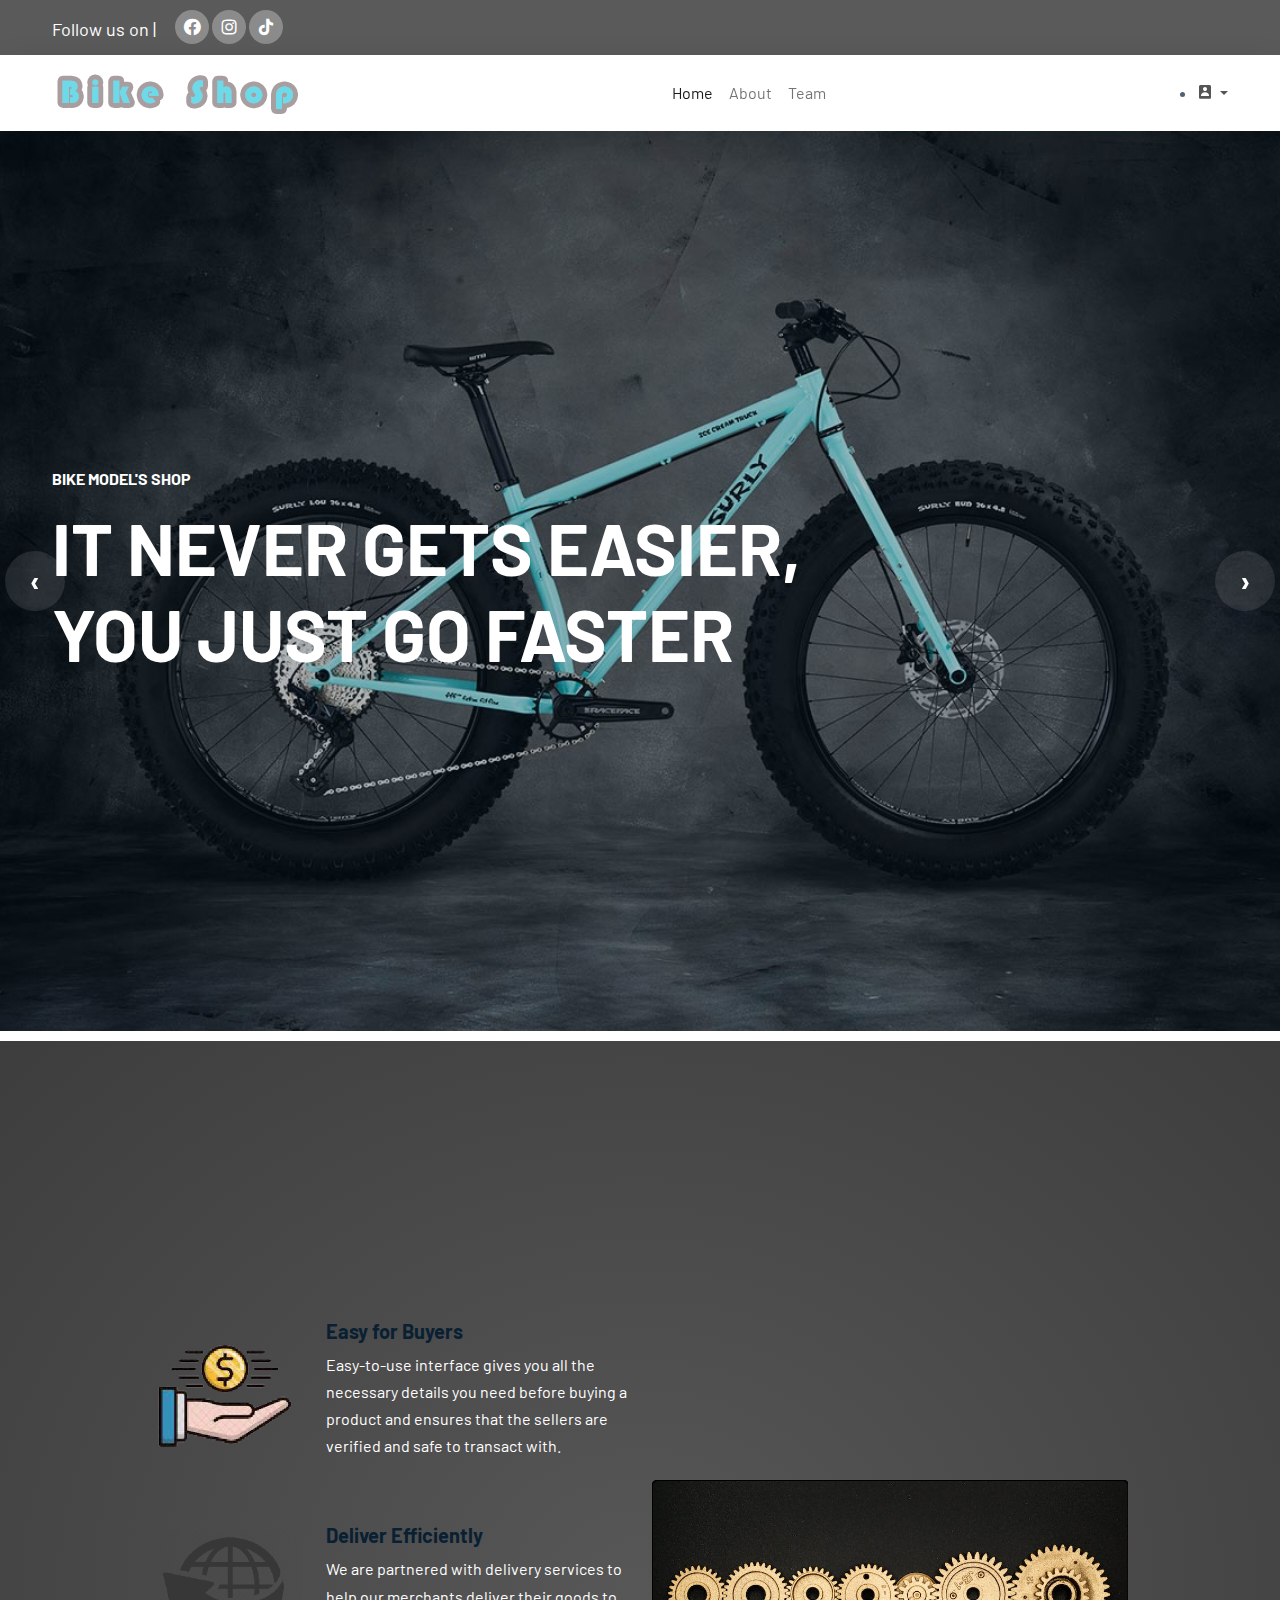
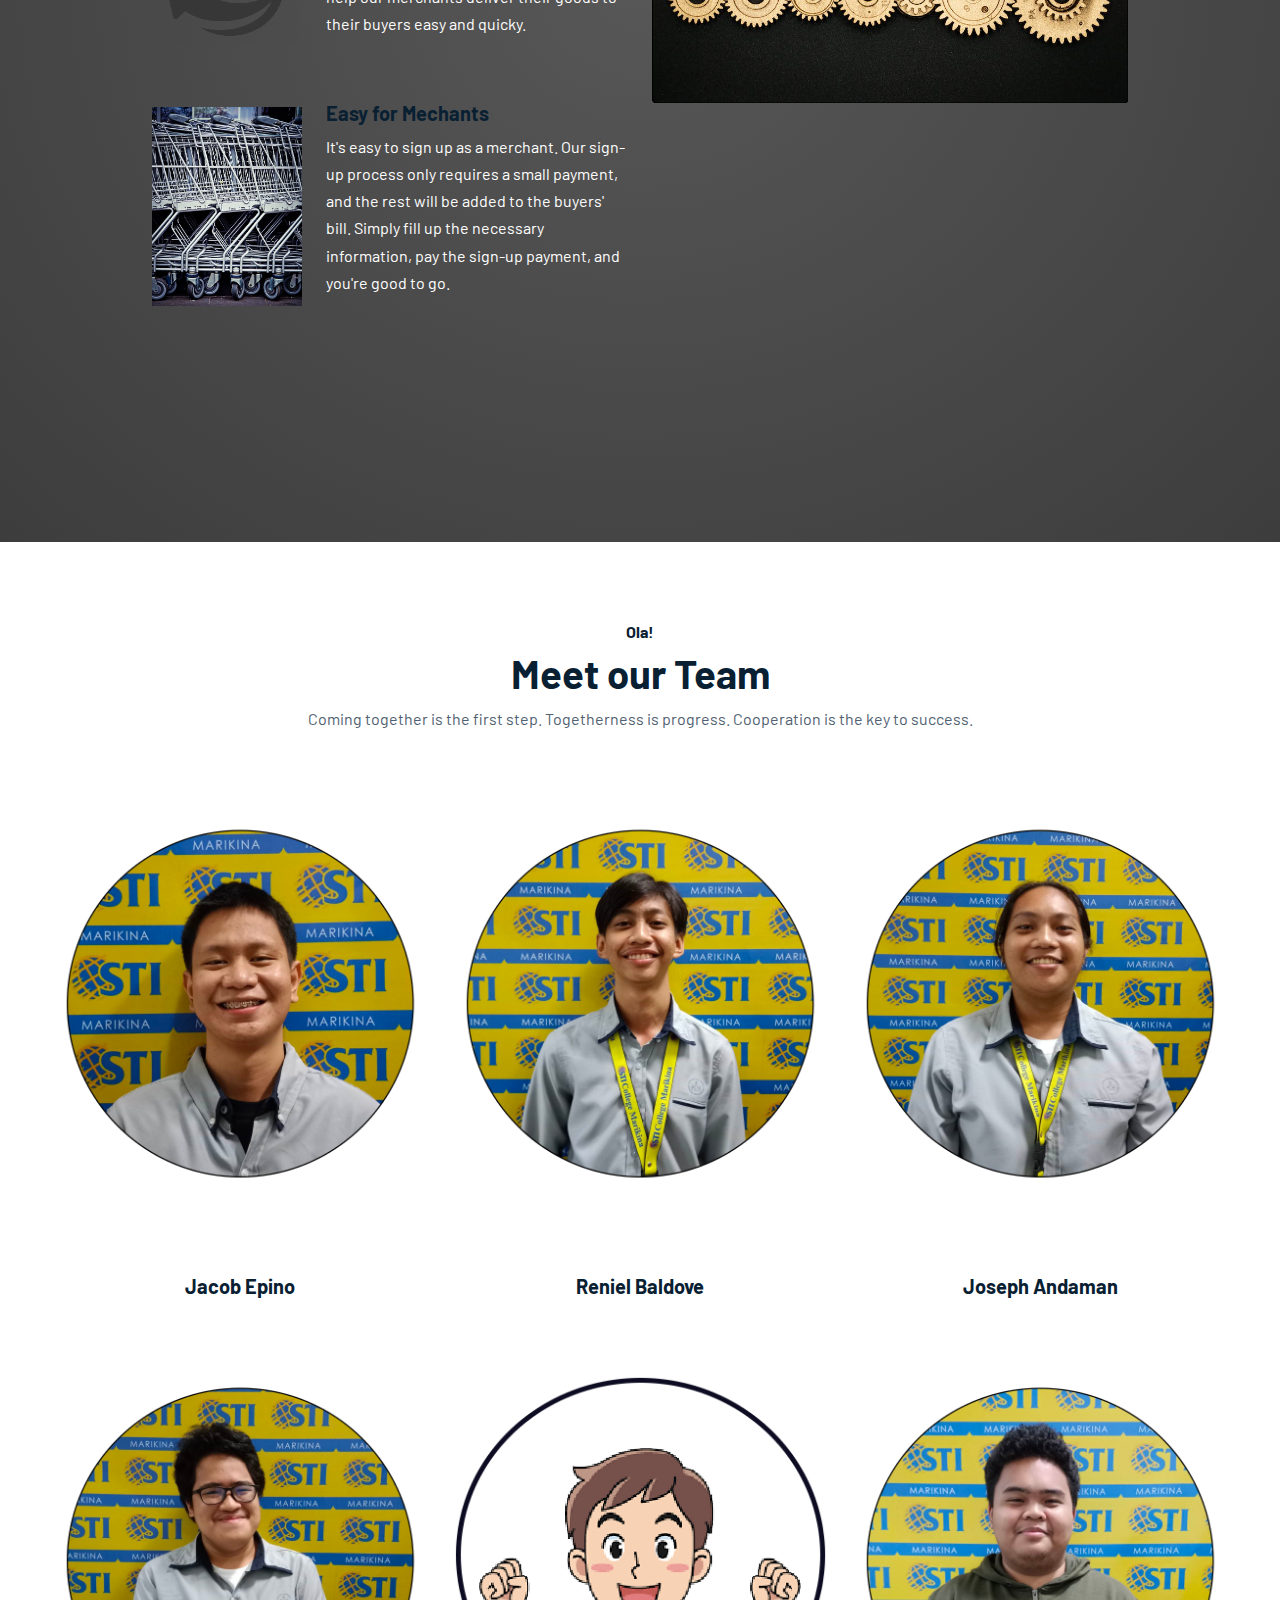
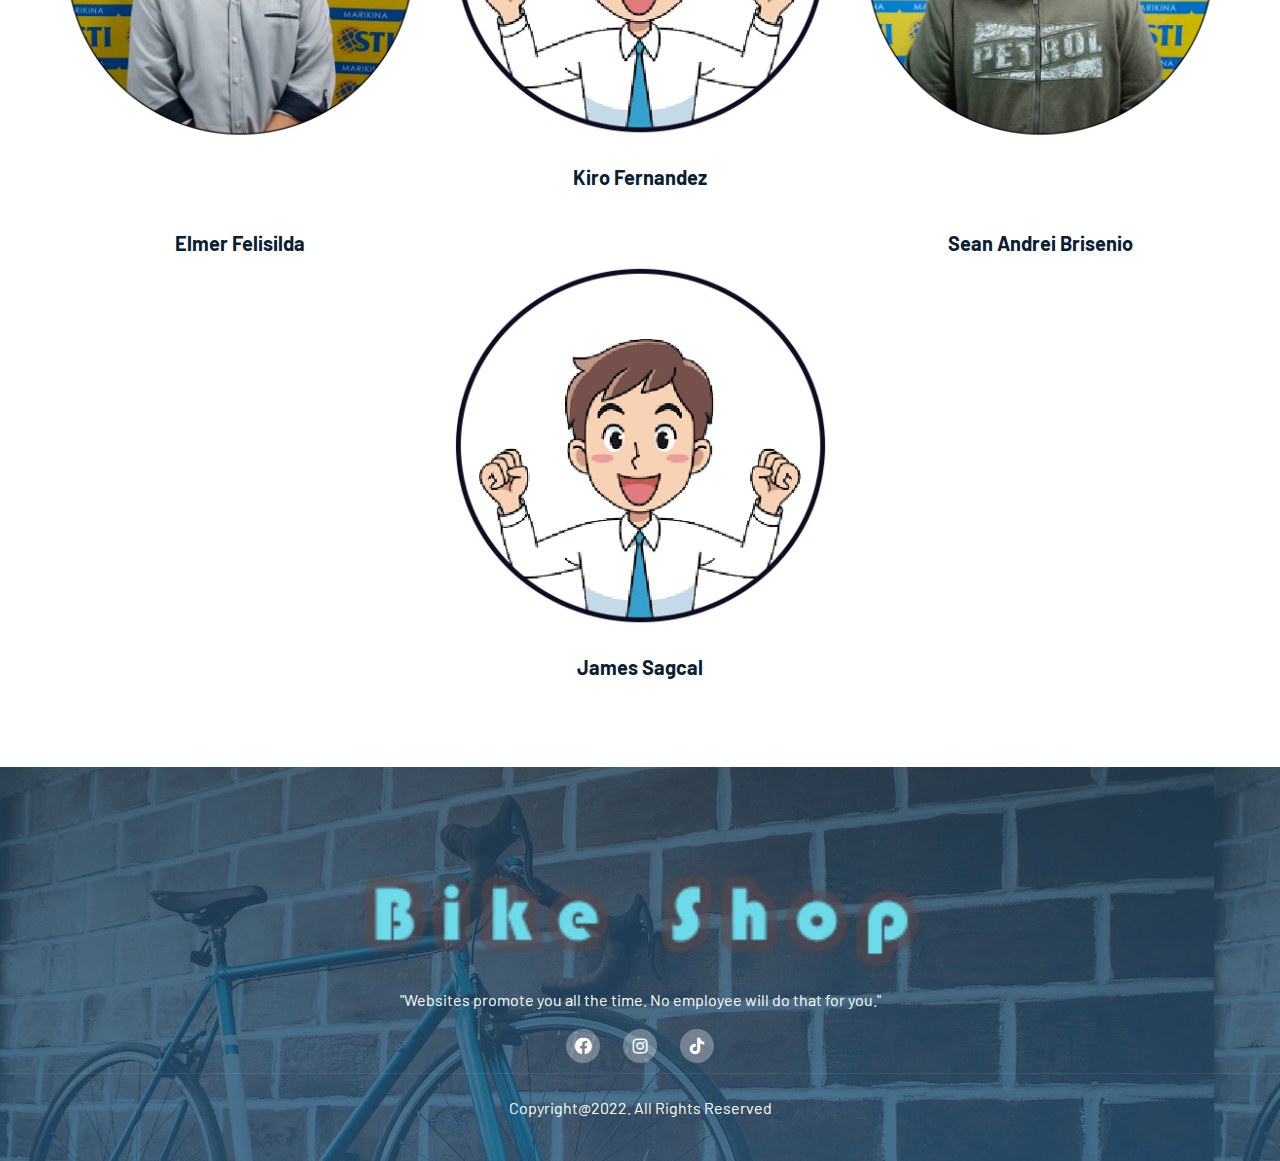
<file: index.html>
<!doctype html>
<html lang="en">
  <head>
    <meta name="viewport" content="width=device-width, initial-scale=1">
    <link rel="stylesheet" href="./css/bootstrap.min.css">
    <link rel="stylesheet" href="./css/boxicons.min.css ">
    <link rel="stylesheet" href="./css/owl.carousel.min.css">
    <link rel="stylesheet" href="./css/owl.theme.default.min.css">
    <link rel="stylesheet" href="./css/style.css">
    <title>Bike Shop | E-Commerce</title>
    <link rel="icon" href="./img/s.png">
  </head>

  <body data-bs-spy="scroll" data-bs-target=".navbar">
    <nav class="top-nav" id="home">
        <div class="container">
            <div class="row justify-content-between">
             <!---  <div class="col-auto">
                    <p>
                        <i class='bx bxs-envelope'></i>
                        <span>Delacruxzz@examplelangto.com</span>
                    </p>

                    <p>
                        <i class='bx bx-phone-call' ></i>
                        <span>(02)bahalakanasaiba</span>
                    </p>
                </div>--> 
                <div class="col-auto">
                    <div class="social-links"> 
                      <p>Follow us on | </p>
                       <a href="https://www.facebook.com/"><i class='bx bxl-facebook-circle'></i></a>
                       <a href="https://www.instagram.com/"><i class='bx bxl-instagram' ></i></a>
                       <a href="https://www.tiktok.com/login"><i class='bx bxl-tiktok' ></i></a>
                    </div>
                </div>
            </div>
        </div>
    </nav>
    <nav class="navbar navbar-expand-lg navbar-light bg-white sticky-top">
        <div class="container">
          <a class="logo"><img src="./img/L.png"></a>
          <button class="navbar-toggler" type="button" data-bs-toggle="collapse" data-bs-target="#navbarSupportedContent" aria- 
           controls="navbarSupportedContent" aria-expanded="false" aria-label="Toggle navigation">
            <span class="navbar-toggler-icon"></span>
          </button>
          <div class="collapse navbar-collapse" id="navbarSupportedContent">
            <ul class="navbar-nav me-auto mb-2 mb-lg-0 ms-auto">

              <!--<li class="nav-item dropdown">
                <a class="nav-link dropdown-toggle" href="#" role="button" data-bs-toggle="dropdown" aria-expanded="false">
                    Store's Online
                </a>
                <ul class="dropdown-menu">
                  <li><a class="dropdown-item" href="#">Bike Model Shop</a></li>
                  <li><a class="dropdown-item" href="#">Bike Accessories Store</a></li>
                  <li><a class="dropdown-item" href="#">Bike Clothing Shop</a></li> 
                </ul>
              </li>-->

              <li class="nav-item">
                <a class="nav-link" href="#hero-slider">Home</a>
              </li>

              <li class="nav-item">
                <a class="nav-link" href="#about">About</a>
              </li>

              <li class="nav-item">
                <a class="nav-link" href="#team">Team</a>
              </li>
            </ul>

            <li class="item dropdown">
              <a class="Account dropdown-toggle" href="#" id="navbarDropdown" role="button"
                 data-bs-toggle="dropdown" aria-expanded="false">
                 <i class='bx bxs-user-rectangle'></i>
              </a>
              <ul class="dropdown-menu border-0 shadow-lg" aria-labelledby="navbarDropdown">
                  <li><a class="dropdown-item"  href="form.html">Bur</a></li>
                  <li><a class="dropdown-item"  href="form.html">Seller</a></li>
              </ul>
          </li>

            <!-- <a href="" class="btn btn-brand ms-lg-3" data-bs-toggle="modal" data-bs-target="#exampleModal">Buyer</a>
            <a href="" class="btn btn-brand ms-lg-3" data-bs-toggle="modal" data-bs-target="#exampleModal2">Seller</a>-->

          </div>
        </div>
    </nav>
    
 <!--Slider-->
    <div class="owl-carousel owl-theme" id="hero-slider">

        <div class="slide1 min-vh-100 bg-cover d-flex align-items-center">
            <div class="container">
                <div class="row">
                    <div class="col-12">
                        <h6 class="text-uppercase text-white">Bike Model's Shop</h6>
                        <h1 class="display-2 my-3 text-white text-uppercase">It never gets easier, <br>you just go faster</h1>
                       <!--<a href="#" class="btn btn-brand">Explore Now</a>
                        <a href="#" class="btn btn-outline ms-md-3">About</a>--> 
                    </div>
                </div>
            </div>
        </div>

        <div class="slide2 min-vh-100 bg-cover d-flex align-items-center">
            <div class="container">
                <div class="row">
                    <div class="col-12 text-center">
                        <h6 class="text-uppercase text-white">Bike Accessories Store</h6>
                        <h1 class="display-4 my-3 text-white text-uppercase">A bicycle ride around the world begins with <br> a single pedal   stroke</h1>
                        <!--<a href="#" class="btn btn-brand">Explore Now</a>
                        <a href="#" class="btn btn-outline ms-md-3">About</a>--> 
                    </div>
                </div>
            </div>
        </div>

        <div class="slide3 min-vh-100 bg-cover d-flex align-items-center">
            <div class="container">
                <div class="row">
                    <div class="col-12">
                        <h6 class="text-uppercase text-white">Bike Clothing Shop</h6>
                        <h1 class="display-4 my-3 text-white text-uppercase">Get a bicycle. You will not regret it. <br> If you live.</h1>
                        <!--<a href="#" class="btn btn-brand">Explore Now</a>
                        <a href="#" class="btn btn-outline ms-md-3">About</a>--> 
                    </div>
                </div>
            </div>
        </div>


    </div>

<!--about-->
    <div class="color">
    <section id="about">
        <div class="container">
            <div class="row align-items-center justify-content-center">
                <div class="col-lg-5">
                    <div class="row">
                        <div class="col-12 info-box mt-5">
                          <img src="./img/busi.png">
                          <div>
                            <h5>Easy for Buyers</h5>
                            <p>Easy-to-use interface gives you all the necessary details you need before buying a product and ensures that the sellers are verified and safe to transact with.</p>
                          </div>
                        </div>

                        <div class="col-12 info-box mt-5">
                            <img src="./img/on.png">
                            <div>
                              <h5>Deliver Efficiently</h5>
                              <p>We are partnered with delivery services to help our merchants deliver their goods to their buyers easy and quicky.</p>
                            </div>
                          </div>   
                          
                          <div class="col-12 info-box mt-5">
                            <img src="./img/merchant.jpeg">
                            <div>
                              <h5>Easy for Mechants</h5>
                              <p>It's easy to sign up as a merchant. Our sign-up process only requires a small payment, and the rest will be added to the buyers' bill. Simply fill up the necessary information, pay the sign-up payment, and you're good to go.</p>
                            </div>
                          </div>    

                    </div>
                </div>
                <div class="col-lg-5">
                    <img src="./img/team.png">
                </div>
            </div>
        </div>
    </section>
</div>
<!--team-->
     <section id="team">
        <div class="container">
            <div class="row">
                <div class="col-12 intro text-center">
                    <h6>Ola!</h6>
                    <h1>Meet our Team</h1>
                    <p>Coming together is the first step. Togetherness is progress. Cooperation is the key to success.</p>
                </div>
            </div>
            <div class="row">

               <div class="col-lg-4">
                <div class="team-member">
                    <div class="img-wrapper">
                        <img src="./img/jacob.png">
                        <div class="overlay"></div> 
                        <div class="social-links">
                            <a href="https://www.facebook.com/cayetanojacob"><i class='bx bxl-facebook-circle'></i></a>
                            <a href="https://www.instagram.com/"><i class='bx bxl-instagram' ></i></a>
                            <a href="https://www.tiktok.com/login"><i class='bx bxl-tiktok' ></i></a>
                         </div>
                    </div>
                   <div class="content">
                    <h5>Jacob Epino</h5>
                   <!--<p>Description of work</p>--> 
                   </div>
               </div>
            </div>
  
            <div class="col-lg-4">
                <div class="team-member">
                    <div class="img-wrapper">
                        <img src="./img/reniel.png">
                        <div class="overlay"></div> 
                        <div class="social-links">
                            <a href="https://www.facebook.com/renielgbaldove"><i class='bx bxl-facebook-circle'></i></a>
                            <a href="https://www.instagram.com/"><i class='bx bxl-instagram' ></i></a>
                            <a href="https://www.tiktok.com/login"><i class='bx bxl-tiktok' ></i></a>
                         </div>
                    </div>
                   <div class="content">
                    <h5>Reniel Baldove</h5>
                     <!--<p>Description of work</p>--> 
                   </div>
               </div>
            </div>

            <div class="col-lg-4">
                <div class="team-member">
                    <div class="img-wrapper">
                        <img src="./img/jd.png">
                        <div class="overlay"></div> 
                        <div class="social-links">
                            <a href="https://www.facebook.com/jaydee.andaman"><i class='bx bxl-facebook-circle'></i></a>
                            <a href="#"><i class='bx bxl-instagram' ></i></a>
                            <a href="https://www.tiktok.com/login"><i class='bx bxl-tiktok' ></i></a>
                         </div>
                    </div>
                   <div class="content">
                    <h5>Joseph Andaman</h5>
                     <!--<p>Description of work</p>--> 
                   </div>
               </div>
            </div>

            <div class="col-lg-4">
                <div class="team-member">
                    <div class="img-wrapper">
                        <img src="./img/elmer.png">
                        <div class="overlay"></div> 
                        <div class="social-links">
                            <a href="https://www.facebook.com/elmer.gfelisilda"><i class='bx bxl-facebook-circle'></i></a>
                            <a href="https://www.instagram.com/"><i class='bx bxl-instagram' ></i></a>
                            <a href="https://www.tiktok.com/login"><i class='bx bxl-tiktok' ></i></a>
                         </div>
                    </div>
                   <div class="content">
                    <h5>Elmer Felisilda</h5>
                    <!--<p>Description of work</p>--> 
                   </div>
               </div>
            </div>

            <div class="col-lg-4">
                <div class="team-member">
                    <div class="img-wrapper">
                        <img src="./img/boy.png">
                        <div class="overlay"></div> 
                        <div class="social-links">
                            <a href="https://www.facebook.com/"><i class='bx bxl-facebook-circle'></i></a>
                            <a href="https://www.instagram.com/"><i class='bx bxl-instagram' ></i></a>
                            <a href="https://www.tiktok.com/login"><i class='bx bxl-tiktok' ></i></a>
                         </div>
                    </div>
                   <div class="content">
                    <h5>Kiro Fernandez</h5>
                     <!--<p>Description of work</p>--> 
                   </div>
               </div>
            </div>

            <div class="col-lg-4">
                <div class="team-member">
                    <div class="img-wrapper">
                        <img src="./img/sean.png">
                        <div class="overlay"></div> 
                        <div class="social-links">
                            <a href="https://www.facebook.com/Killualo90"><i class='bx bxl-facebook-circle'></i></a>
                            <a href="https://www.instagram.com/"><i class='bx bxl-instagram' ></i></a>
                            <a href="https://www.tiktok.com/login"><i class='bx bxl-tiktok' ></i></a>
                         </div>
                    </div>
                   <div class="content">
                    <h5>Sean Andrei Brisenio</h5>
                     <!--<p>Description of work</p>--> 
                   </div>
               </div>
            </div>

            <div class="col-lg-4">
                <div class="team-member">
                    <div class="img-wrapper ">
                        <img src="./img/boy.png" class="rounded mx-auto d-block">
                        <div class="overlay"></div> 
                        <div class="social-links">
                            <a href="https://www.facebook.com/Feuerkraft.18"><i class='bx bxl-facebook-circle'></i></a>
                            <a href="https://www.instagram.com/"><i class='bx bxl-instagram' ></i></a>
                            <a href="https://www.tiktok.com/login"><i class='bx bxl-tiktok' ></i></a>
                         </div>
                    </div>
                   <div class="content">
                    <h5>James Sagcal</h5>
                     <!--<p>Description of work</p>--> 
                   </div>
               </div>
            </div>

        </div>
     </section>
 
<!--footer-->
     <footer>
        <div class="footer-top">
            <div class="container">
                <div class="row">
                    <div class="col-lg-6 mx-auto">
                    <a class="logo"><img src="./img/L.png"></a>
                     <p>"Websites promote you all the time. No employee will do that for you."</p>
                     <div class="social-links">
                           <a href="https://www.facebook.com/"><i class='bx bxl-facebook-circle'></i></a>
                           <a href="https://www.instagram.com/"><i class='bx bxl-instagram' ></i></a>
                           <a href="https://www.tiktok.com/login"><i class='bx bxl-tiktok' ></i></a>
                        </div>
                    </div>
                </div>
            </div>
        </div>
        <div class="footer-bottom">
          <div class="container">
            <p class="mb-0">Copyright@2022. All Rights Reserved</p>
          </div>
        </div>
     </footer>

<!-- Buyer'ss Modal -
  <div class="modal fade" id="exampleModal" tabindex="-1" aria-labelledby="exampleModalLabel" aria-hidden="true">
    <div class="modal-dialog modal-xl modal-dialog-centered">
      <div class="modal-content">

        <div class="modal-body">
          <div class="container-fluid">
            <div class="row">
                <div class="col-lg-8">
                    <form action="" class="row p-lg-5 gy-7 align-items-center">
                        <h1>Buyer's Registration Form </h1>
                        <p></p>
                        <div class="col-12">
                            <form class="row g-3">
                                <div class="col-md-6">
                                  <label for="Username" class="form-label">Username</label>
                                  <input type="email" class="form-control" id="inputEmail4">
                                </div>
                                <div class="col-md-6">
                                  <label for="inputPassword4" class="form-label">Password</label>
                                  <input type="password" class="form-control" id="inputPassword4">
                                </div>
                                <div class="col-12">
                                  <label for="inputAddress" class="form-label">Address</label>
                                  <input type="text" class="form-control" id="inputAddress" placeholder="House#, Street, Barangay">
                                </div>
                                <div class="col-md-6">
                                  <label for="inputCity" class="form-label"></label>
                                  <input type="text" class="form-control" id="inputCity" placeholder="City">
                                </div>
                                <div class="col-md-2">
                                  <label for="inputZip" class="form-label">Zip</label>
                                  <input type="text" class="form-control" id="inputZip">
                                </div>
                                
                                <div class="col-12">
                                  <a href="Buyer.html">
                                    <button type="button" class="btn btn-brand" onclick="alert('Your Details Has Been Save Thank You!')">Register</button>
                                  </a>
                                    <button type="button" class="btn btn-seonodary" data-bs-dismiss="modal">close</button>
                                </div>
                              </form>
                        </div>
                    </form>
                </div>
            </div>
          </div>
        </div>
      </div>
    </div>
  </div>

<!--Sellers Modal

  <div class="modal fade" id="exampleModal2" tabindex="-1" aria-labelledby="exampleModalLabel" aria-hidden="true">
    <div class="modal-dialog modal-xl modal-dialog-centered">
      <div class="modal-content">

        <div class="modal-body">
          <div class="container-fluid">
            <div class="col-lg-8">
              <form action="" class="row p-lg-5 gy-7 align-items-center">
                <h1>Seller's Registration Form </h1>
                <p></p>
                <div class="col-12">
                    <form class="row g-3">
                        <div class="col-md-6">
                          <label for="inputEmail4" class="form-label">Email</label>
                          <input type="email" class="form-control" id="inputEmail4">
                        </div>
                        <div class="col-md-6">
                          <label for="inputPassword4" class="form-label">Password</label>
                          <input type="password" class="form-control" id="inputPassword4">
                        </div>
                        <div class="col-12">
                          <label for="inputAddress" class="form-label">Address</label>
                          <input type="text" class="form-control" id="inputAddress" placeholder="House#, Street, Barangay">
                        </div>
                        <div class="col-md-6">
                          <label for="inputCity" class="form-label"></label>
                          <input type="text" class="form-control" id="inputCity" placeholder="City">
                        </div>
                        <div class="col-md-2">
                          <label for="inputZip" class="form-label">Zip</label>
                          <input type="text" class="form-control" id="inputZip">
                        </div>
                        
                        <div class="col-12">
                          <a href="Seller.html">
                            <button type="button" class="btn btn-brand" onclick="alert('Your Details Has Been Save. Click OK to continue')">Register</button>
                          </a>
                            <button type="button" class="btn btn-seonodary" data-bs-dismiss="modal">close</button>
                        </div>
                      </form>
                </div>
            </form>
            </div>
          </div>
        </div>
      </div>
    </div>
  </div>

-->

    <script src="./js/jquery.min.js"></script>
    <script src="./js/bootstrap.bundle.min.js"></script>
    <script src="./js/owl.carousel.min.js"></script>
    <script src="./js/app.js"></script>

  </body>
</html>
</file>
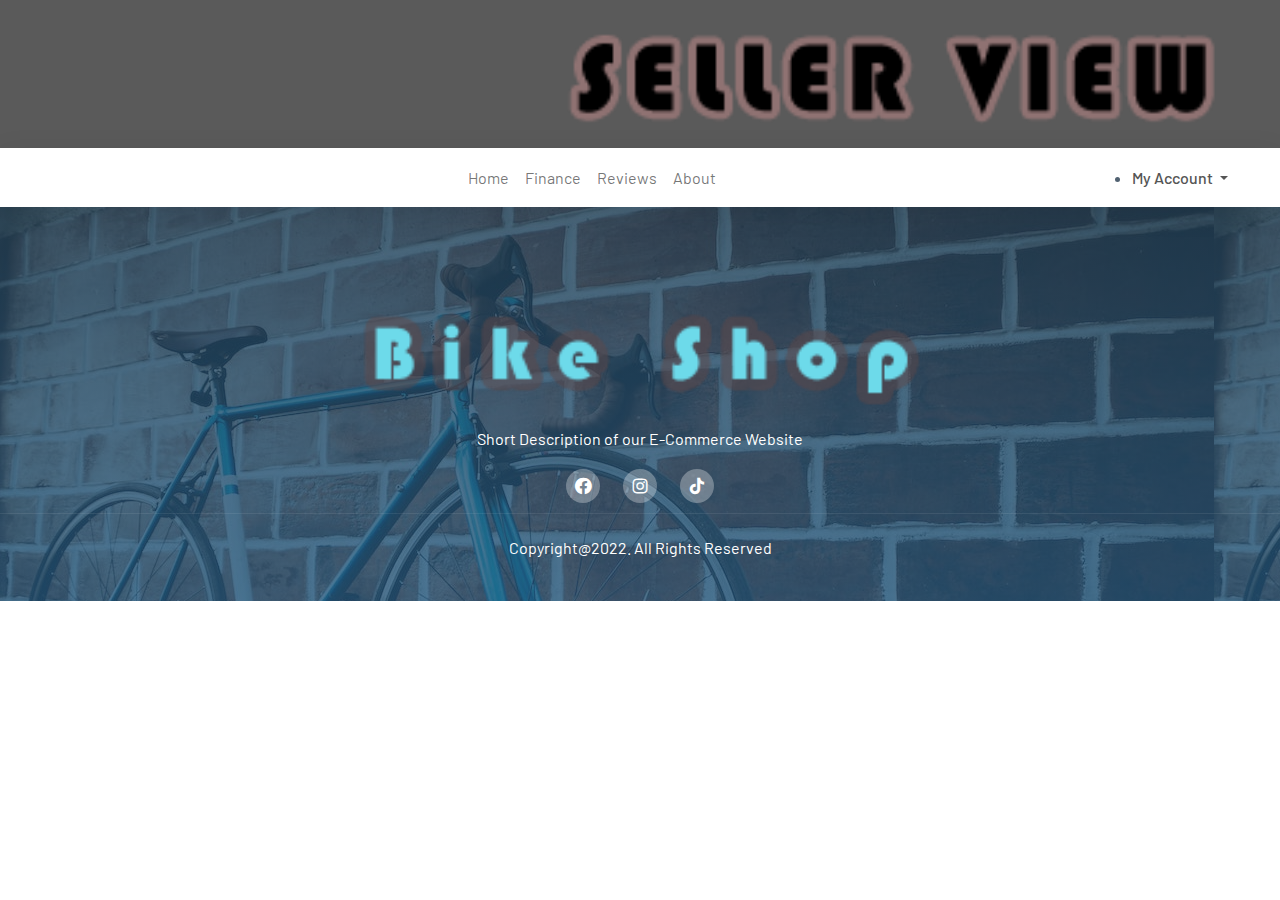
<file: Seller.html>
<!doctype html>
<html lang="en">
  <head>
    <meta name="viewport" content="width=device-width, initial-scale=1">
    <link rel="stylesheet" href="./css/bootstrap.min.css">
    <link rel="stylesheet" href="./css/boxicons.min.css ">
    <link rel="stylesheet" href="./css/owl.carousel.min.css">
    <link rel="stylesheet" href="./css/owl.theme.default.min.css">
    <link rel="stylesheet" href="./css/style.css">
    <title>Buyer's | E-Commerce</title>
  </head>

  <body data-bs-spy="scroll" data-bs-target=".navbar">
    <nav class="top-nav" id="home">
        <div class="container">
            <div class="row justify-content-between">
    
                    <div class="top-logo">
                        <a class="logo"><img src="./img/seller.png"></a>
                    </div>
             
            </div>
        </div>
    </nav>
    <nav class="navbar navbar-expand-lg navbar-light bg-white sticky-top">
        <div class="container">
         
          <button class="navbar-toggler" type="button" data-bs-toggle="collapse" data-bs-target="#navbarSupportedContent" aria- 
           controls="navbarSupportedContent" aria-expanded="false" aria-label="Toggle navigation">
            <span class="navbar-toggler-icon"></span>
          </button>
          <div class="collapse navbar-collapse" id="navbarSupportedContent">
            <ul class="navbar-nav me-auto mb-2 mb-lg-0 ms-auto">


            <li class="nav-item">
                <a class="nav-link" href="#hero-slider">Home</a>
            </li>

            <li class="nav-item">
                <a class="nav-link" href="#hero-slider">Finance</a>
            </li>

            <li class="nav-item">
                <a class="nav-link" href="#hero-slider">Reviews</a>
            </li>

            <li class="nav-item">
                <a class="nav-link" href="#about">About</a>
            </li>  
            </ul>
            
            <li class="item dropdown">
                <a class="Account dropdown-toggle" href="#" role="button" data-bs-toggle="dropdown" aria-expanded="false">
                   My Account
                </a>
                <ul class="dropdown-menu">
                  <li><a class="dropdown-item" href="#">Profile</a></li>
                  <li><a class="dropdown-item" href="index.html">Log Out</a></li>
                  
                </ul>
              </li>

          </div>
        </div>
    </nav>
    






    <!--footer-->
<footer>
    <div class="footer-top">
        <div class="container">
            <div class="row">
                <div class="col-lg-6 mx-auto">
                <a class="logo"><img src="./img/L.png"></a>
                 <p>Short Description of our E-Commerce Website</p>
                 <div class="social-links">
                       <a href="https://www.facebook.com/"><i class='bx bxl-facebook-circle'></i></a>
                       <a href="https://www.instagram.com/"><i class='bx bxl-instagram' ></i></a>
                       <a href="https://www.tiktok.com/login"><i class='bx bxl-tiktok' ></i></a>
                    </div>
                </div>
            </div>
        </div>
    </div>
    <div class="footer-bottom">
      <div class="container">
        <p class="mb-0">Copyright@2022. All Rights Reserved</p>
      </div>
    </div>
 </footer>

 <script src="./js/jquery.min.js"></script>
 <script src="./js/bootstrap.bundle.min.js"></script>
 <script src="./js/owl.carousel.min.js"></script>
 <script src="./js/app.js"></script>

</body>
</html>
</file>
<file: css/style.css>
@import url('https://fonts.googleapis.com/css2?family=Barlow:wght@400;500;600;700&display=swap');
:root{
    --grey: #808080;
}
body{
    font-family: "Barlow", sans-serif ;
    line-height: 1.7;
    color: #516171;
}
h1,h2,h3,h4,h5,h6{
    font-weight: 700;
    color: #092032;
}
a{
    color: #092032;
    text-decoration: none;
    transition: all 0.4s ease;
    font-weight: 500;
}
img{
    width: 100%;
}

section{
    padding-top: 80px;
    padding-bottom: 80px;

}

.bg-cover{
    background-position: center !important;
    background-size: cover !important;
    background-position: center !important;
}


/* nav bar*/
.top-nav{
    background-color: 	#5A5A5A;
    padding-top: 10px;
    padding-bottom: 10px;
}
.top-nav p{
    font-size: large;
    margin-bottom: 0;
    display: inline-block;
    margin-right: 16px;
    color: #fff;
}
.top-nav i, 
.top-nav span{
    vertical-align: middle;
}
.social-links a{
    width: 34px;
    height: 34px;
    background-color: rgba(255, 255, 255, 0.3);
   display: inline-flex;
   align-items: center;
   justify-content: center;
   color: #fff;
   font-size: 20px;
   border-radius: 100%;
}
.social-links a:hover{
    background-color: #fff;
    color: #000;
}
.navbar{
    box-shadow: 0px 6px 30px rgba(0, 0, 0, 0.08);
}

.navbar .navbar-nar .nav-link:hover,
.navbar .navbar-nar .nav-link.active{
        color: #634f4ff8;
}



/*button*/
.btn{
    padding: 9px 24px;
    font-weight: 500;
}
.btn-brand{
    background-color:#D3D3D3 ;
    color: #000;
    border-color:#D3D3D3  ;
}
.btn-brand:hover{
    color: #fff;
    background-color: #7e6666;
}
.btn-outline{
    border-color: #fff;
    color: #fff;
}

/*slider*/
#hero-slider h1{
    font-weight: 700 !important;
}
.slide1{
    background: linear-gradient(rgba(9,32,50,0.3),rgba(9,32,50,0.3)) , url(../img/2.jpg) ;
}
.slide2{
    background: linear-gradient(rgba(9,32,50,0.3),rgba(9,32,50,0.3)) , url(../img/3.jpg) ;
}
.slide3{
    background: linear-gradient(rgba(9,32,50,0.3),rgba(9,32,50,0.3)) , url(../img/4.jpg) ;
}
/* owl carousel*/
.owl-prev,
.owl-next{
    position: absolute;
    top: 50%;
    width: 60px !important;
    height: 60px !important;
    display: grid;
    place-items: center;
    background-color: rgba(255, 255, 255, 0.1) !important;
    font-size: 32px;
    margin-top: -30px !important;
    color: #fff !important;
    font-weight: 700 !important;
    font-size: 30px !important;
    border-radius: 100px !important;
    align-items: center !important;
    justify-content: center ;
}
.owl-prev{
    left: 0;
}
.owl-next{
    right: 0;
}
.owl-prev:hover,
.owl-next:hover{
    background-color: #D3D3D3 !important;
}

/*infobox*/
.info-box{
    display: flex;
    align-items: center;
    color: #fff;
}

.info-box img{
    width: 150px;
    margin-right: 24px;
}
.color{
    background: radial-gradient( #585757, #3d3d3d);
    padding-bottom: 150px;
    padding-top: 150px;
}

/*team section*/
.team-member{
    text-align: center;
}

.team-member .img-wrapper{
    position: relative;
    overflow: hidden;
}
.team-member .overlay{
    position: absolute;
    top: -10%;
    left: 0;
    width: 100%;
    height: 100%;
    background-color: rgba(87, 70, 67, 0.89);
    transition: all 0.4s ease;
    opacity: 0;
}
.team-member .social-links{
    position: absolute;
    top: 60%;
    left: 50%;
    transform: translate(-50%, -50%);
    transition: all 0.4s ease;
    opacity: 0;
}
.team-member:hover .overlay{
    opacity: 1;
    top:0;
}
.team-member:hover .social-links{
    opacity: 1;
    top:50%;
}
.team-member h5{
    margin-top: 24px;

}

/*footer*/
footer{
    padding-top: 80px;
    padding-bottom: 40px ;
    color: #ffff;
    text-align: center;
    background: linear-gradient(rgba(32, 65, 90, 0.8), rgba(34, 84, 122, 0.8)), url(../img/badge2.jpeg);

}
footer .navbar-brand{
    color: #fff;
    margin-bottom: 28px;
    display: inline-block;
}

.footer-top {
    margin-bottom: 10px;
}
.footer-bottom{
    border-top: 1px solid rgba(255, 255, 255, 0.08);
    padding-top: 20px;
}
footer .social-links a{
    margin-left: 10px;
    margin-right: 10px;
}


/*buyer's css*/
.top-logo{
    padding-left: 520px;
}

/*top rating item's*/

.title h2::before{
    position: absolute;
    content: "";
    width: 4px;
    height: 50px;
    background-color: var(--grey);
    left: -20px;
    top: 50%;
    -webkit-transform: translateY(-50%);
        -ms-transform: translateY(-50%);
            transform: translateY(-50%);
}

.active-filter-btn{
    background-color: var(--grey)!important;
    color: #fff!important;
    border-color: var(--grey)!important;
}
.filter-button-group .btn:hover{
    color: #fff!important;
}
.collection-img span{
    top: 20px;
    right: 20px;
    width: 46px;
    height: 46px;
    border-radius: 50%;
}
/*btn*/
.bg-primary{
    background-color: var(--grey)!important;
}

.btn:not(.nav-btns button){
    background-color: #fff;
    color: rgb(85, 85, 85);
    padding: 10px 28px;
    border-radius: 25px;
    border: 1px solid rgb(85, 85, 85);
}
.btn:not(.nav-btns button):hover{
    background-color: var(--grey);
    color: #fff;
    border-color: var(--grey);
}

/* home content */
.home{
    display: flex;
    align-items: center;
    justify-content: center;
    flex-wrap: wrap;
    position: relative;
    z-index: 0;
    font-family: 'Roboto Slab', serif;
}
.home .img{
    flex: 1 1 400px;
}
.home .img img{
    width: 100%;
}
.home .content{
    flex: 1 1 400px;
    margin-top: 30px;
}
.content h2{
    margin-left: 70px;
    font-size: 50px;
    text-shadow: 1px 1px 1px rgb(0, 0, 0);
    color: #808080;
    font-weight: bold;
}
.content h2 span{
    font-size: 50px;
}
.content p{
    margin-left: 70px;
    color:#c9c2c2;
}
.content #shopnow{
    margin-left: 70px;
    width: 200px;
    height: 38px;
    border: 2px solid #fafafa;
    font-weight: bold;
    transition: 0.5s ease;
    cursor: pointer;
    border-radius: 25px;
    color: #fff;
    background: transparent;
}
.content #shopnow:hover{
    background-color: #808080;
    border-radius: 25px;
    color: white;
}


/* product cards */
#product-cards{
    padding-top: 10px;
    font-family: 'Roboto Slab', serif;
    margin-top: 100px;
}
#product-cards .card{
    box-shadow: rgba(100,100,111,0.2) 0px 7px 29px 0px;
}
#product-cards h1{
    margin-top: 30px;
    color: #a89c9c;
    text-shadow: 1px 1px 1px rgb(36, 34, 34);
}
#product-cards h3{
    letter-spacing: 3px;
    color: #5A5A5A;
    text-shadow: 0px 1px 1px black;
    font-weight: bold;
}
#product-cards h5 span{
    float: right;
    color: #303030;
    cursor: pointer;
}
.checked{
    color: rgb(0, 0, 0);
}
#viewmorebtn{
    display: flex;
    justify-content: center;
    margin: auto;
    text-decoration: none;
    margin-top: 30px;
    width: 200px;
    height: 32px;
    color: #2c2a2a;
    letter-spacing: 5px;
    font-weight: bold;
    background: transparent;
    border: 2px solid #111111;
    transition: 0.5s ease;
    margin-bottom: 30px;
    border-radius: 25px;
}
#viewmorebtn:hover{
    background-color: #5A5A5A;
    color: white;
}

.banner{
    width: 100%;
    height: 50vh;
    margin-top: 50px;
    margin-bottom: 50px;
    background-image: linear-gradient(rgba(0,0,0,0.3),rgba(0,0,0,0.3)), url(../img/badge.jpg);
}
.banner .content{
    text-align: center;
    padding-top: 100px;
}
.banner .content h1{
    color: rgb(255, 254, 254);
    text-shadow: 1px 1px 1px rgb(0, 0, 0);
    letter-spacing: 3px;
}
.banner .content p{
    color: rgb(255, 255, 255);
    text-shadow: 1px 1px 1px rgb(0, 0, 0);
    letter-spacing: 3px;
}
#bannerbtn button{
    width: 200px;
    height: 40px;
    font-size: large;
    background: transparent;
    color: rgb(255, 255, 255);
    border: 2px solid  #ffffff;
    transition: 0.5s ease;
    cursor: pointer;
    border-radius: 25px;
}
#bannerbtn button:hover{
    background-color:#5A5A5A;
    border: none;
}

/*bg bike model shop*/

.bg{
    background: linear-gradient( #29323c,#596164,#485563);
}



/*Product Details*/

a{
	text-decoration: none;
	color: #555;
}
.row{
	display: flex;
	align-items: center;
	flex-wrap: wrap;
	justify-content: space-around;
}
.col-2{
	flex-basis: 50%;
	min-width: 300px;
}
.col-2 img{
	max-width: 100%;
	padding: 50px 0;
}
.col-2 h1{
	font-size: 50px;
	line-height: 60px;
	margin: 25px 0;
}
.btn{
	display: inline-block;
	background: #ff523b;
	color: #fff;
	padding: 8px 30px;
	margin: 30px 0;
	border-radius: 30px;
	transition: background 0.05s;
}
.btn:hover{
	background: #563434;
}

.categories{
	margin: 70px 0;
}
.col-3{
	flex-basis: 30%;
	min-width: 250px;
	margin-bottom: 30px ;
}
.col-3 img{
	width: 100%;
}
.small-container{
	max-width: 1080px;
	margin: auto;
	padding-right: 25px;
	padding-left: 25px;
}

.single-product{
	margin-top: 80px;
}
.single-product .col-2 img{
	padding: 0;
}
.single-product .col-2{
	padding: 20;
}
.single-product h4{
	margin: 40px 0;
	font-size: 22px;
	font-weight: bold;
}
.single-product select{
	display: block;
	padding: 10px;
	margin-top: 20px;
}
.single-product input{
	width: 50px;
	height: 40px;
	padding-left: 10px;
	font-size: 20px;
	margin-right: 10px;
	border: 1px solid #ff523b;
}
input:focus{
	outline: none;
}
.single-product .fa{
	color: #ff523b;
	margin-left:10px;
}
.small-img-row{
	display: flex;
	justify-content: space-between;
}
.small-img-col{
	flex-basis: 20%;
	cursor: pointer;
}
/*end of product details*/



/*cart*/
.container{
	max-width: 1200px;
	margin: 0 auto;
}
.container > h1{
	padding: 20px 0;
}
.cart{
	display: flex;
}
.products{
	flex: 0.75;
}
.product{
	display: flex;
	width: 100%;
	height: 220px;
	overflow: hidden;
	border: 1px solid silver;
	margin-bottom: 20px;
}
.product:hover{
	border: none;
	box-shadow: 2px 2px 4px rgba(0,0,0,0.2);
	transform: scale(1.01);
}
.product > img{
	width: 300px;
	height: 200px;
	object-fit: cover;
}
.product > img:hover{
	transform: scale(1.04);
}
.product-info{
	padding: 20px;
	width: 100%;
	position: relative;
}
.product-name, .product-price, .product-offer{
	margin-bottom: 20px;
}
.product .bx{
    position: absolute;
    box-sizing: border-box;
}
.product-remove{
	position: absolute;
	bottom: 15px;
	right: 15px;
	padding: 10px 25px;
	color: rgb(0, 0, 0);
	cursor: pointer;
	border-radius: 5px;
}
.product-remove:hover{
	color: rgb(0, 0, 0);
	font-weight: 600;

}
.product-quantity > input{
    margin-top: 5px;
    margin-bottom: 5px;
	width: 40px;
	padding: 5px;
	text-align: center;
}
.fa{
	margin-right: 5px;
}


.cart-total{
	flex: 0.25;
	margin-left: 20px;
	padding: 20px;
	height: 340px;
	border: 1px solid silver;
	border-radius: 5px;
    margin-bottom: 20px;

}
.cart-total p{
	display: flex;
	justify-content: space-between;
	margin-bottom: 30px;
	font-size: 20px;
}
.cart-total a{
	display: block;
	text-align: center;
	height: 40px;
	line-height: 40px;
	background-color: rgb(107, 101, 100);
	color: white;
	text-decoration: none;
}
.cart-total a:hover{
	background-color: rgb(51, 49, 49);
}

/*asdasd*/
@media screen and (max-width:800px){
    .content h3{
        margin-left: 50px;
        font-size: 40px;
    }
    .content p{
        margin-left: 50px;
    }
    .content #shopnow{
        margin-left: 50px;
    }
}
@media screen and (max-width:570px){
    .content h3{
        margin-left: 20px;
    }
    .content p{
        margin-left: 20px;
    }
    .content #shopnow{
        margin-left: 20px;
    }
}
@media screen and (max-width:799px){
    .home-section{
        height: 150vh;
    }
}
@media screen and (max-width:550px){
    .home-section{
        height: 100vh;
    }
}

@media only screen and (max-width:600px){
	.row{
		text-align: center;
	}
	.col-2, .col-3, .col-4{
		flex-basis: 100%;
	}
	.single-product .row{
		text-align: left;
	}
	.single-product .col-2{
		padding: 20px 0;	
	}
	.single-product .h1{
		font-size: 26px;
		line-height: 26px;
	}
}

@media only screen and (max-width: 700px){
	.remove{
		display: none;
	}
	.product{
		height: 180px;
	}
	.product > img{
		height: 150px;
		width: 200px;
	}
	.product-name, .product-price, .product-offer{
		margin-bottom: 10px;
	}
}
@media only screen and (max-width: 900px){
	.cart{
		flex-direction: column;
	}
	.cart-total{
		margin-left: 0;
		margin-bottom: 20px;
	}
}
@media only screen and (max-width: 1220px){

	.container{

		max-width: 150%;

	}

}
</file>
